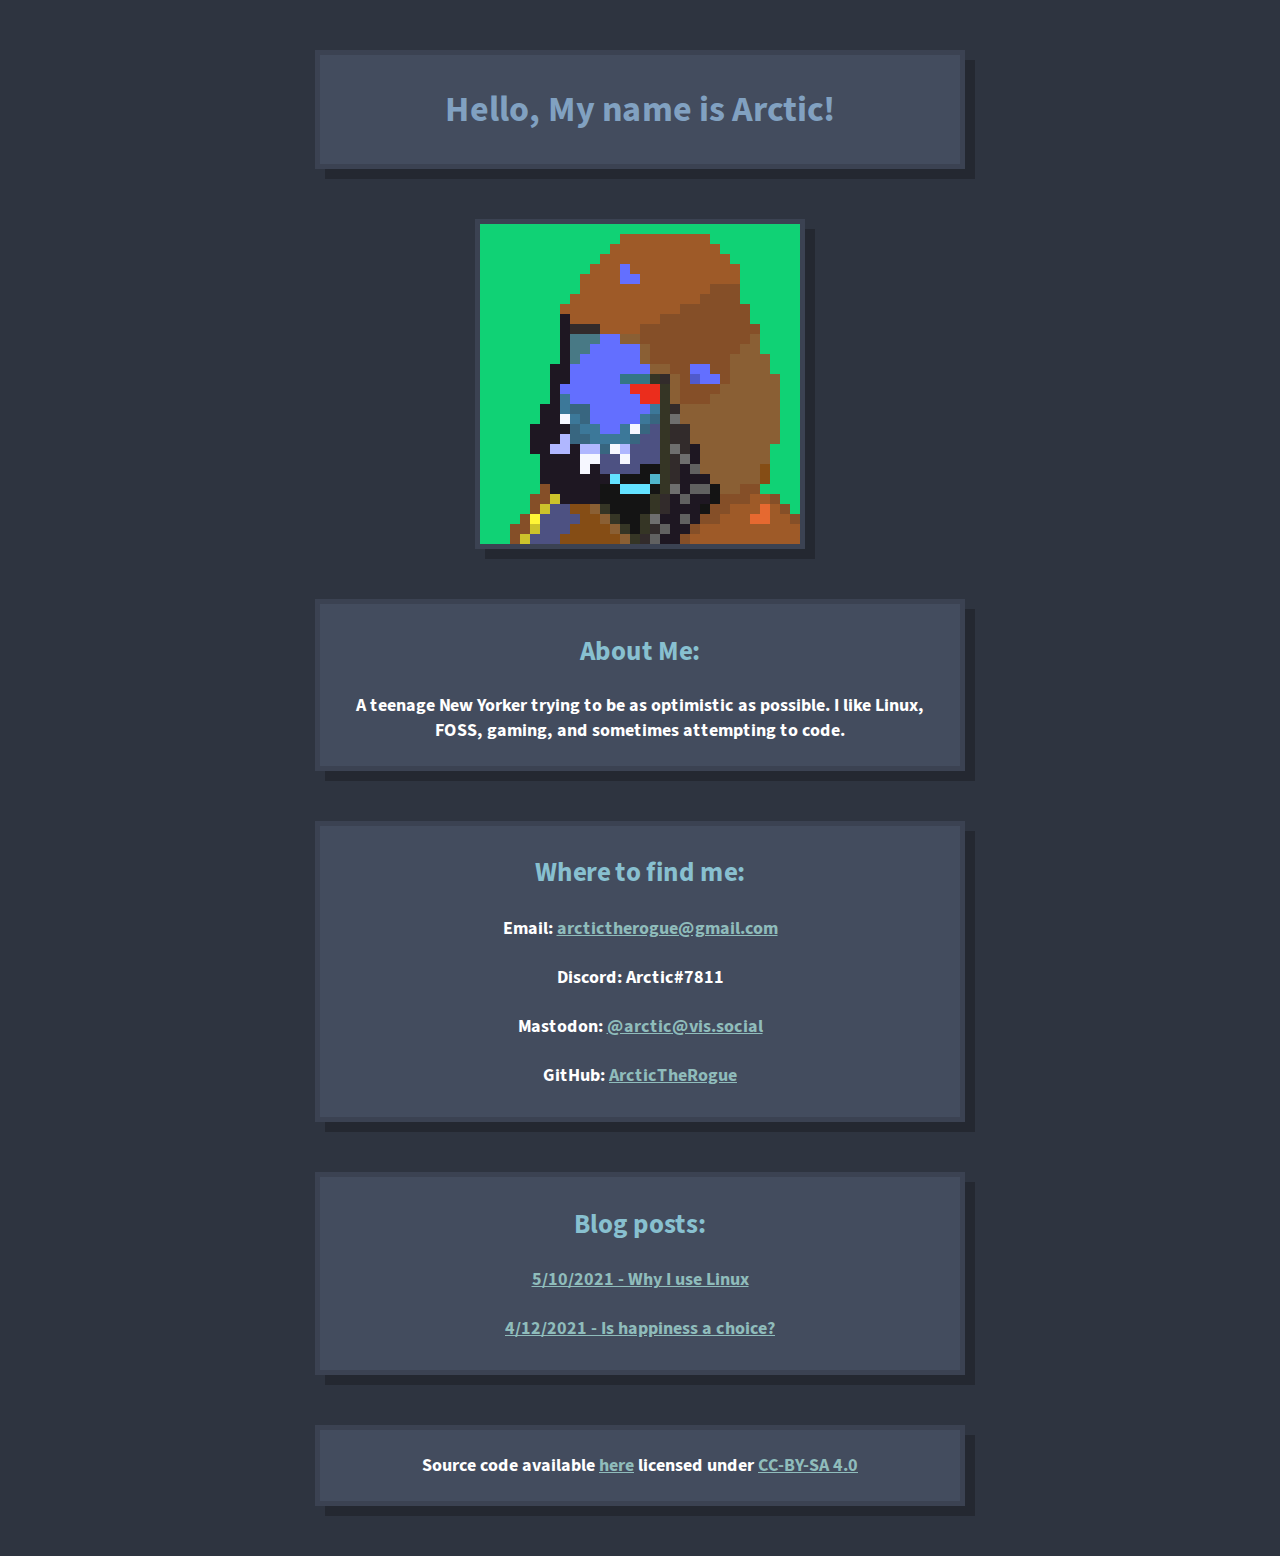
<file: index.html>
<!DOCTYPE HTML>
<html lang="en">
  <head>
    <meta charset="utf-8">
    <meta name="viewport" content="width-device-width, initial-scale=1"\>
    <meta name="description" content="ArcticTheRogue's Website">
    <link href="style/style.css" rel="stylesheet">
    <link rel="icon" type="image/png" href="assets/pfp.png">
    <title>ArcticTheRogue's Website</title>
  </head>
  <body>
    <div class="box">
      <h1>Hello, My name is Arctic!</h1>
    </div>
    <div class="image-box">
      <img src="assets/pfp.png" alt="Image failed to load">
    </div>
    <div class="box">
      <h2>About Me:</h2>
        <p>A teenage New Yorker trying to be as optimistic as possible.  I like Linux, FOSS, gaming, and sometimes attempting to code.</p>
    </div>
    <div class="box">
      <h2>Where to find me:</h2>
        <h4>Email: <a href="mailto:arctictherogue@gmail.com">arctictherogue@gmail.com</a></h4>
        <h4>Discord: Arctic#7811</h4>
        <h4>Mastodon: <a rel="me" href="https://vis.social/@arctic">@arctic@vis.social</a></h4>
        <h4>GitHub: <a href="https://github.com/ArcticTheRogue">ArcticTheRogue</a></h4>
    </div>
    <div class="box">
      <h2>Blog posts:</h2>
        <h4><a rel="me" href="blogs/whylinux.html">5/10/2021 - Why I use Linux</a></h4>
        <h4><a rel="me" href="blogs/happiness.html">4/12/2021 - Is happiness a choice?</a></h4>
    </div>
    <div class=box>
      <p>Source code available <a href="https://github.com/ArcticTheRogue/arctictherogue.github.io">here</a> licensed under <a href="https://creativecommons.org/licenses/by-sa/4.0/">CC-BY-SA 4.0</a></p>
    </div>
  </body>
</html>
</file>
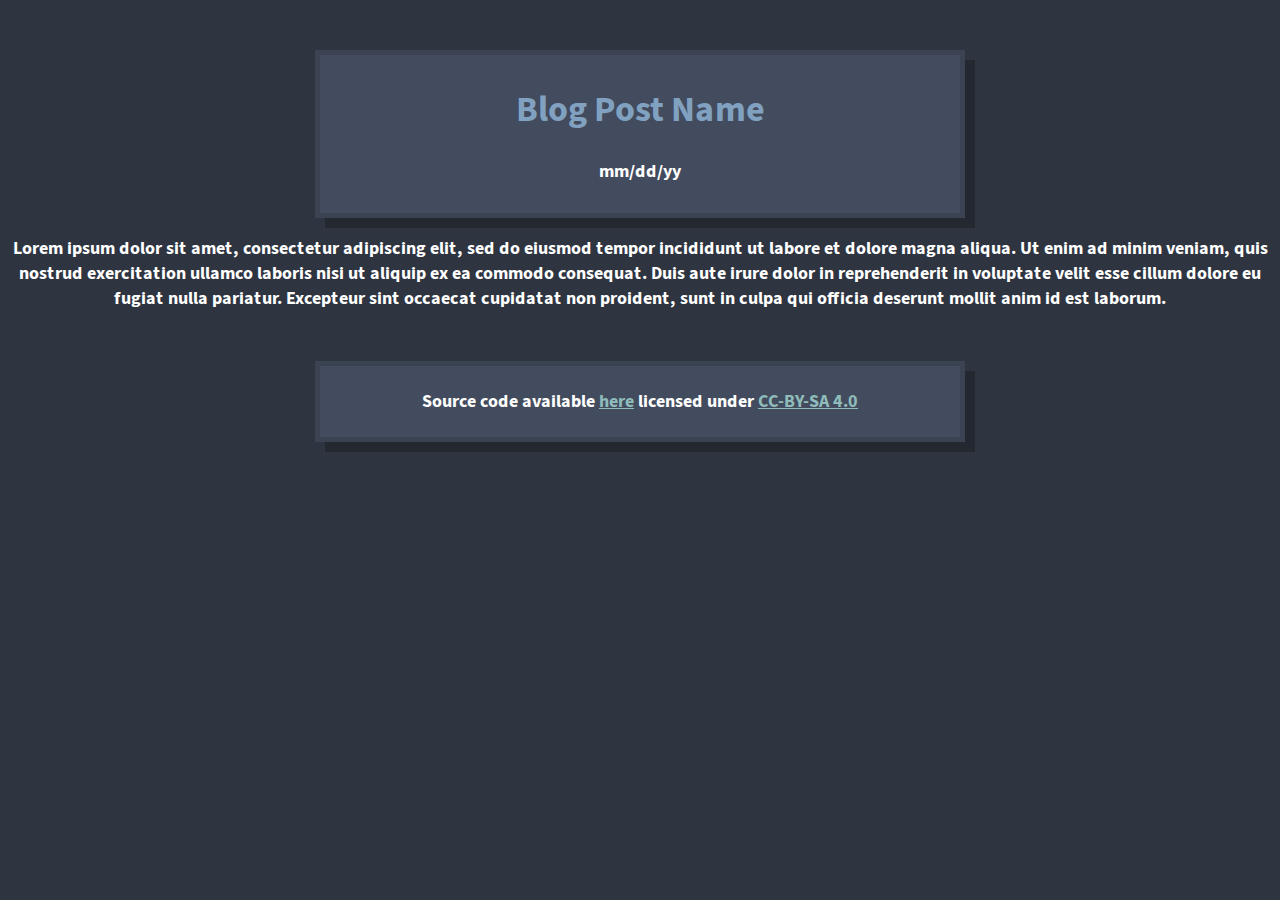
<file: blog-template.html>
<!DOCTYPE HTML>
<html lang="en">
  <head>
    <meta charset="utf-8">
    <meta name="viewport" content="width-device-width, initial-scale=1"\>
    <meta name="description" content="Arctic's Website">
    <link href="style/style.css" rel="stylesheet">
    <link rel="icon" type="image/png" href="assets/pfp.png">
    <title>Arctic's Website</title>
  </head>
  <body>
    <div class="box">
      <h1>Blog Post Name</h1>
      <h4>mm/dd/yy</h4>
    </div>
    <div class="blog">
      <p>Lorem ipsum dolor sit amet, consectetur adipiscing elit, sed do eiusmod tempor incididunt ut labore et dolore magna aliqua. Ut enim ad minim veniam,
         quis nostrud exercitation ullamco laboris nisi ut aliquip ex ea commodo consequat.
         Duis aute irure dolor in reprehenderit in voluptate velit esse cillum dolore eu fugiat nulla pariatur. Excepteur sint occaecat cupidatat non proident,
         sunt in culpa qui officia deserunt mollit anim id est laborum.</p>
    </div>
    <div class=box>
      <p>Source code available <a href="https://codeberg.org/ArcticTheRogue/pages">here</a> licensed under <a href="https://creativecommons.org/licenses/by-sa/4.0/">CC-BY-SA 4.0</a></p>
    </div>
  </body>
</html>
</file>
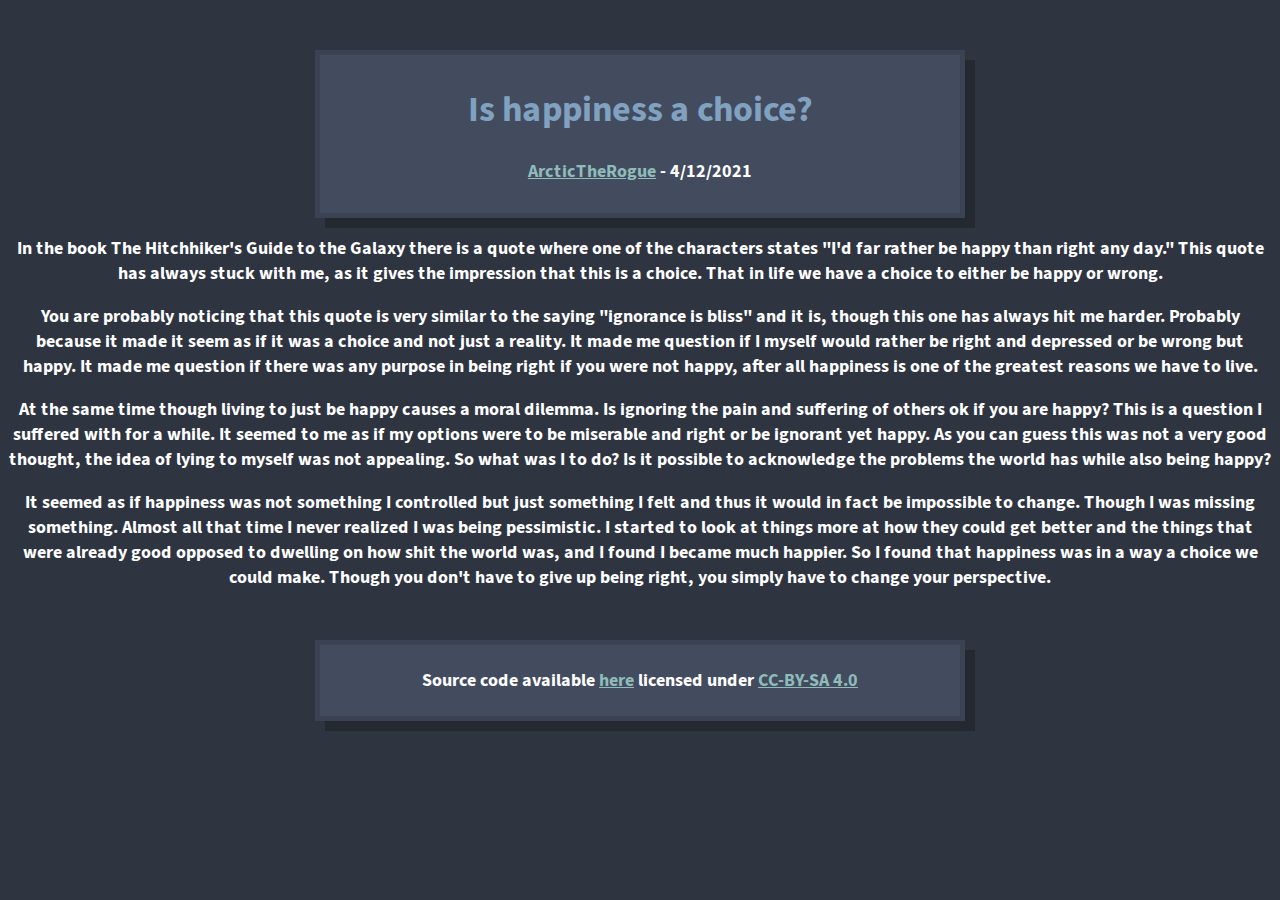
<file: blogs/happiness.html>
<!DOCTYPE HTML>
<html lang="en">
  <head>
    <meta charset="utf-8">
    <meta name="viewport" content="width-device-width, initial-scale=1"\>
    <meta name="description" content="Arctic's Website">
    <link href="../style/style.css" rel="stylesheet">
    <link rel="icon" type="image/png" href="../assets/pfp.png">
    <title>Is happiness a choice? - Arctic's Blogs</title>
  </head>
  <body>
    <div class="box">
      <h1>Is happiness a choice?</h1>
      <h4><a rel="me" href="../index.html">ArcticTheRogue</a> - 4/12/2021</h4>
    </div>
    <div class="blog">
      <p>
        In the book The Hitchhiker's Guide to the Galaxy there is a quote where one of the characters states "I'd far rather be happy than right any day."
         This quote has always stuck with me, as it gives the impression that this is a choice. That in life we have a choice to either be happy or wrong.
      </p>
      <p>
        You are probably noticing that this quote is very similar to the saying "ignorance is bliss" and it is, though this one has always hit me harder.
         Probably because it made it seem as if it was a choice and not just a reality. It made me question if I myself would rather be right and depressed or be wrong but happy.
         It made me question if there was any purpose in being right if you were not happy, after all happiness is one of the greatest reasons we have to live.
      </p>
      <p>
        At the same time though living to just be happy causes a moral dilemma. Is ignoring the pain and suffering of others ok if you are happy?
         This is a question I suffered with for a while. It seemed to me as if my options were to be miserable and right or be ignorant yet happy.
         As you can guess this was not a very good thought, the idea of lying to myself was not appealing. So what was I to do?
         Is it possible to acknowledge the problems the world has while also being happy?
      </p>
      <p>
        It seemed as if happiness was not something I controlled but just something I felt and thus it would in fact be impossible to change.
         Though I was missing something. Almost all that time I never realized I was being pessimistic.
         I started to look at things more at how they could get better and the things that were already good opposed to dwelling on how shit the world was, and I found I became much happier.
         So I found that happiness was in a way a choice we could make. Though you don't have to give up being right, you simply have to change your perspective.
      </p>
    </div>
    <div class=box>
      <p>Source code available <a href="https://codeberg.org/ArcticTheRogue/pages">here</a> licensed under <a href="https://creativecommons.org/licenses/by-sa/4.0/">CC-BY-SA 4.0</a></p>
    </div>
  </body>
</html>
</file>
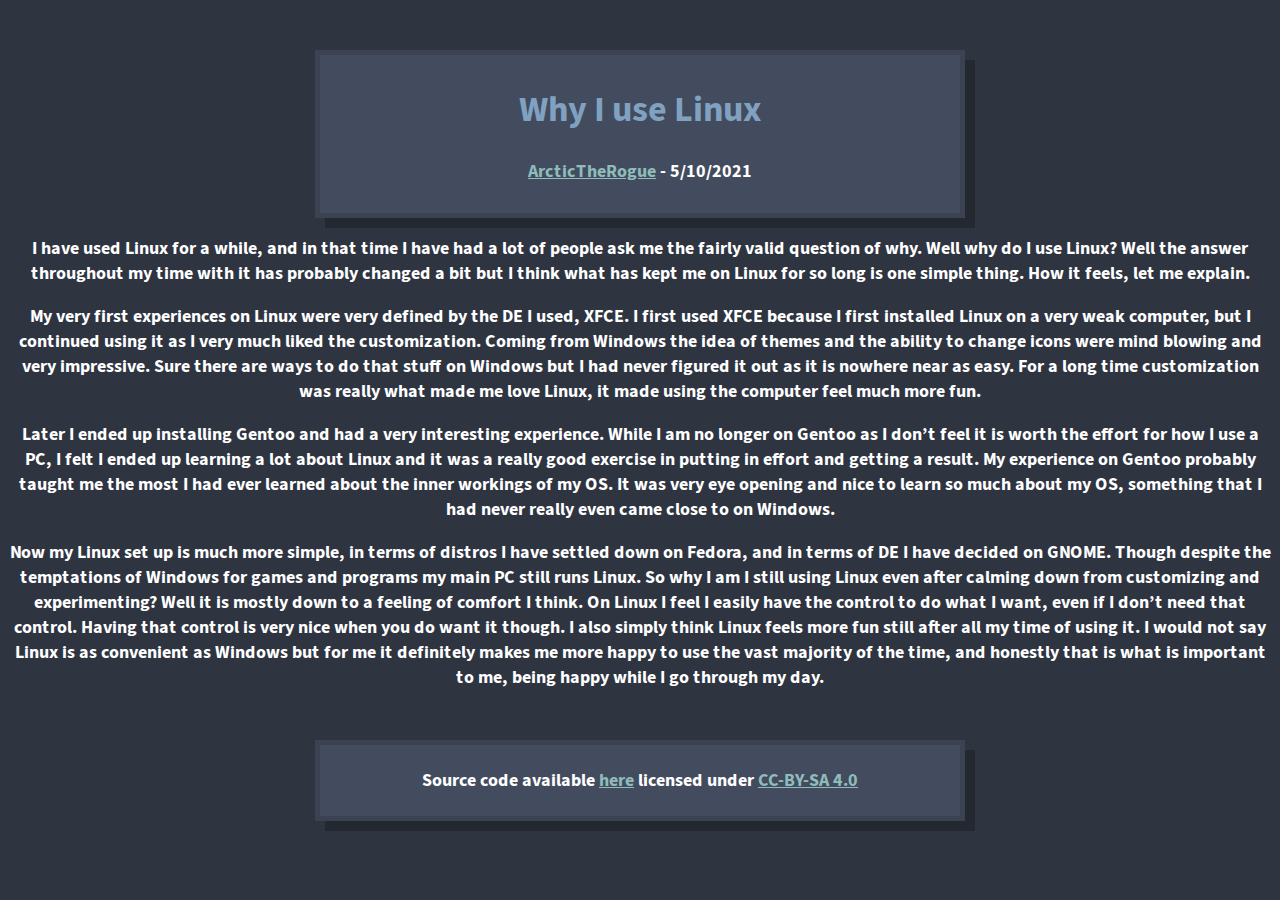
<file: blogs/whylinux.html>
<!DOCTYPE HTML>
<html lang="en">
  <head>
    <meta charset="utf-8">
    <meta name="viewport" content="width-device-width, initial-scale=1"\>
    <meta name="description" content="Arctic's Website">
    <link href="../style/style.css" rel="stylesheet">
    <link rel="icon" type="image/png" href="../assets/pfp.png">
    <title>Why I use Linux - Arctic's Blogs</title>
  </head>
  <body>
    <div class="box">
      <h1>Why I use Linux</h1>
      <h4><a rel="me" href="../index.html">ArcticTheRogue</a> - 5/10/2021</h4>
    </div>
    <div class="blog">
      <p>
        I have used Linux for a while, and in that time I have had a lot of people ask me the fairly valid question of why.
          Well why do I use Linux?  Well the answer throughout my time with it has probably changed a bit but I think what has kept me on Linux for so long is one simple thing.
            How it feels, let me explain.
      </p>
      <p>
        My very first experiences on Linux were very defined by the DE I used, XFCE.  I first used XFCE because I first installed Linux on a very weak computer,
         but I continued using it as I very much liked the customization.  Coming from Windows the idea of themes and the ability to change icons were mind blowing and very impressive.
           Sure there are ways to do that stuff on Windows but I had never figured it out as it is nowhere near as easy.
             For a long time customization was really what made me love Linux, it made using the computer feel much more fun.
      </p>
      <p>
        Later I ended up installing Gentoo and had a very interesting experience.  While I am no longer on Gentoo as I don’t feel it is worth the effort for how I use a PC,
         I felt I ended up learning a lot about Linux and it was a really good exercise in putting in effort and getting a result.
           My experience on Gentoo probably taught me the most I had ever learned about the inner workings of my OS.
             It was very eye opening and nice to learn so much about my OS, something that I had never really even came close to on Windows.
      </p>
      <p>
        Now my Linux set up is much more simple, in terms of distros I have settled down on Fedora, and in terms of DE I have decided on GNOME.
          Though despite the temptations of Windows for games and programs my main PC still runs Linux.
            So why I am I still using Linux even after calming down from customizing and experimenting?
              Well it is mostly down to a feeling of comfort I think.  On Linux I feel I easily have the control to do what I want, even if I don’t need that control.
                Having that control is very nice when you do want it though.  I also simply think Linux feels more fun still after all my time of using it.
                  I would not say Linux is as convenient as Windows but for me it definitely makes me more happy to use the vast majority of the time,
                   and honestly that is what is important to me, being happy while I go through my day.
      </p>
    </div>
    <div class=box>
      <p>Source code available <a href="https://codeberg.org/ArcticTheRogue/pages">here</a> licensed under <a href="https://creativecommons.org/licenses/by-sa/4.0/">CC-BY-SA 4.0</a></p>
    </div>
  </body>
</html>
</file>
<file: style/style.css>
@font-face {
  font-family: "Source Sans Pro";
  src: url('../assets/fonts/sourcesanspro/SourceSans3-Bold.ttf');
}

html {
  font-size: 18px;
  font-family: "Source Sans Pro", sans-serif;
  text-align: center;
  background-color: #2e3440;
}

body {
  margin-bottom: 50px;
}

.box {
  margin-left: auto;
  margin-right: auto;
  max-width: 600px;
  background-color: #434c5e;
  padding: 5px 20px 5px 20px;
  border: 5px solid #3b4252;
  margin-top: 50px;
  box-shadow: 10px 10px #242831;
}

.image-box {
  margin-left: auto;
  margin-right: auto;
  max-width: 320px;
  background-color: #434c5e;
  border: 5px solid #3b4252;
  margin-top: 50px;
  box-shadow: 10px 10px #242831;
}

img {
  display: block;
}

h1 {
  color: #81a1c1;
}

h2 {
  color: #88c0d0;
}

p, h4 {
  color: white;
}

a:link, a:visited {
  color: #8FBCBB;
}
</file>
